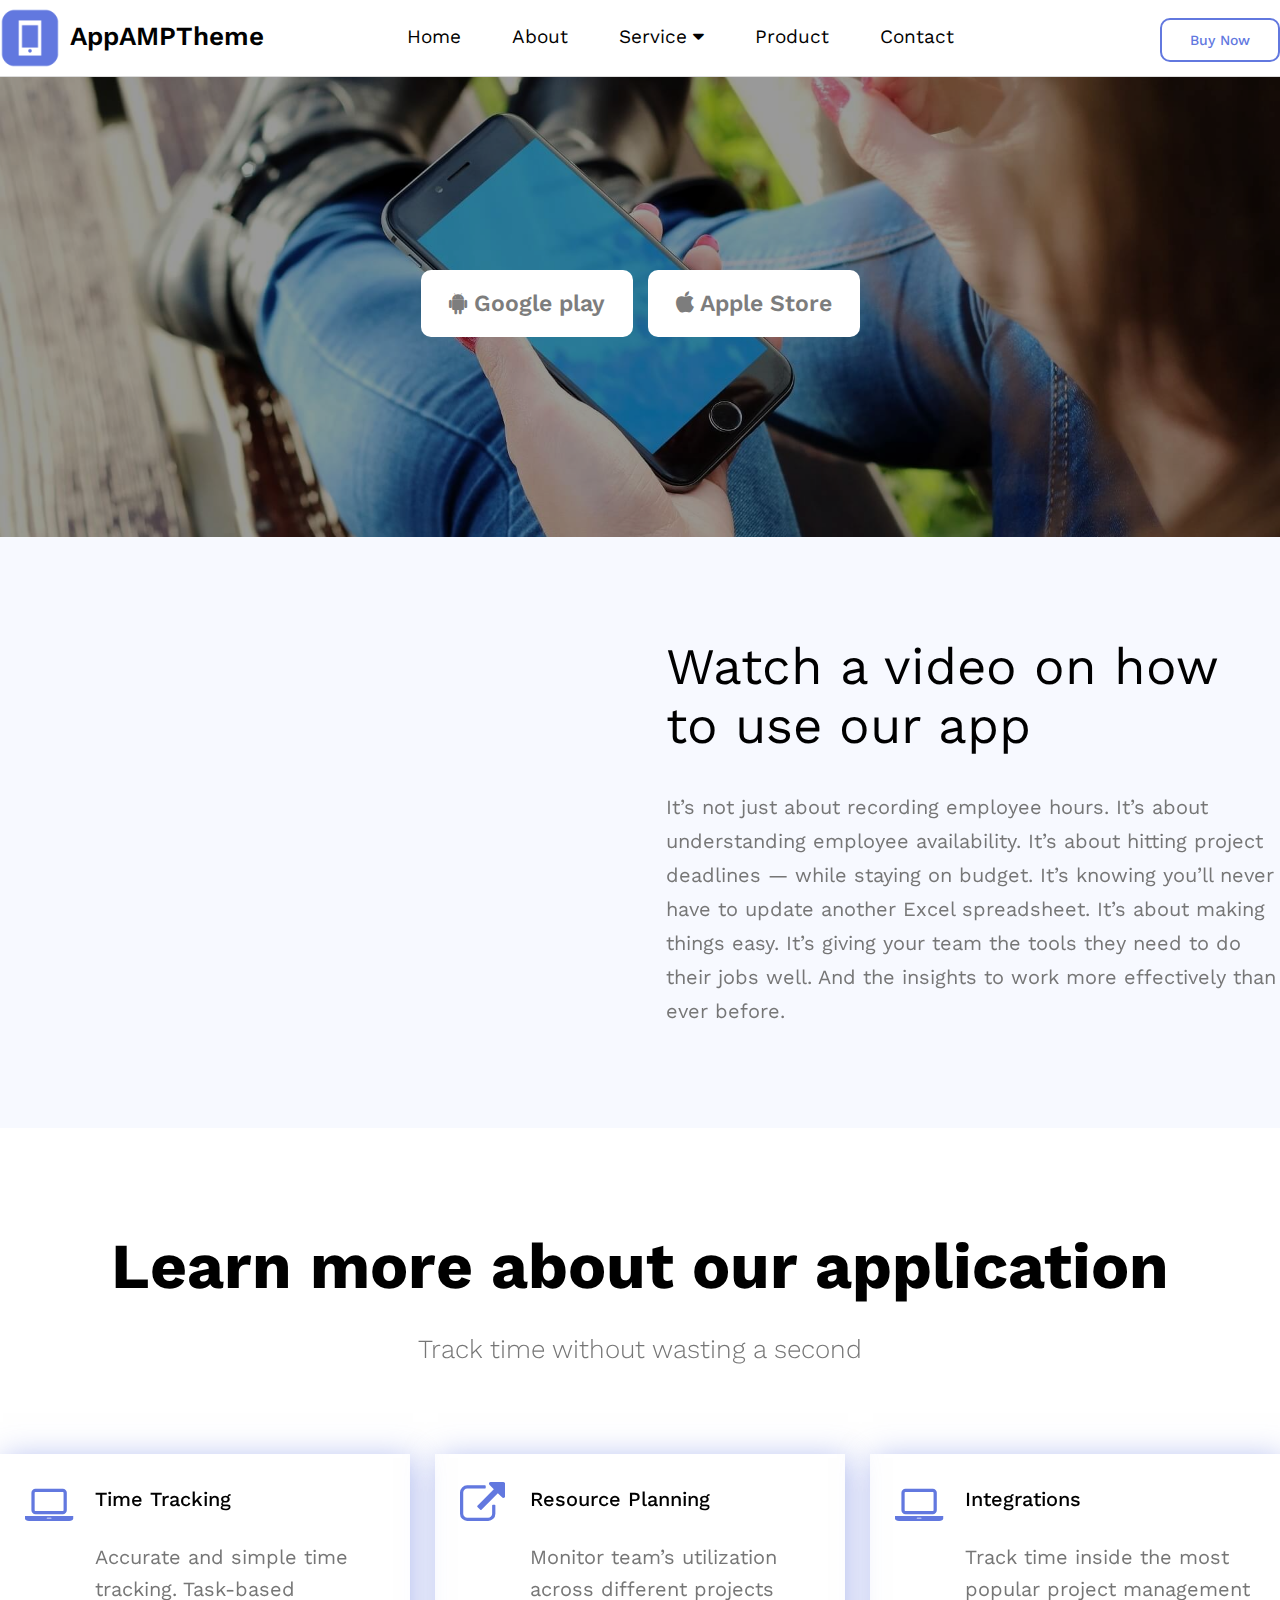
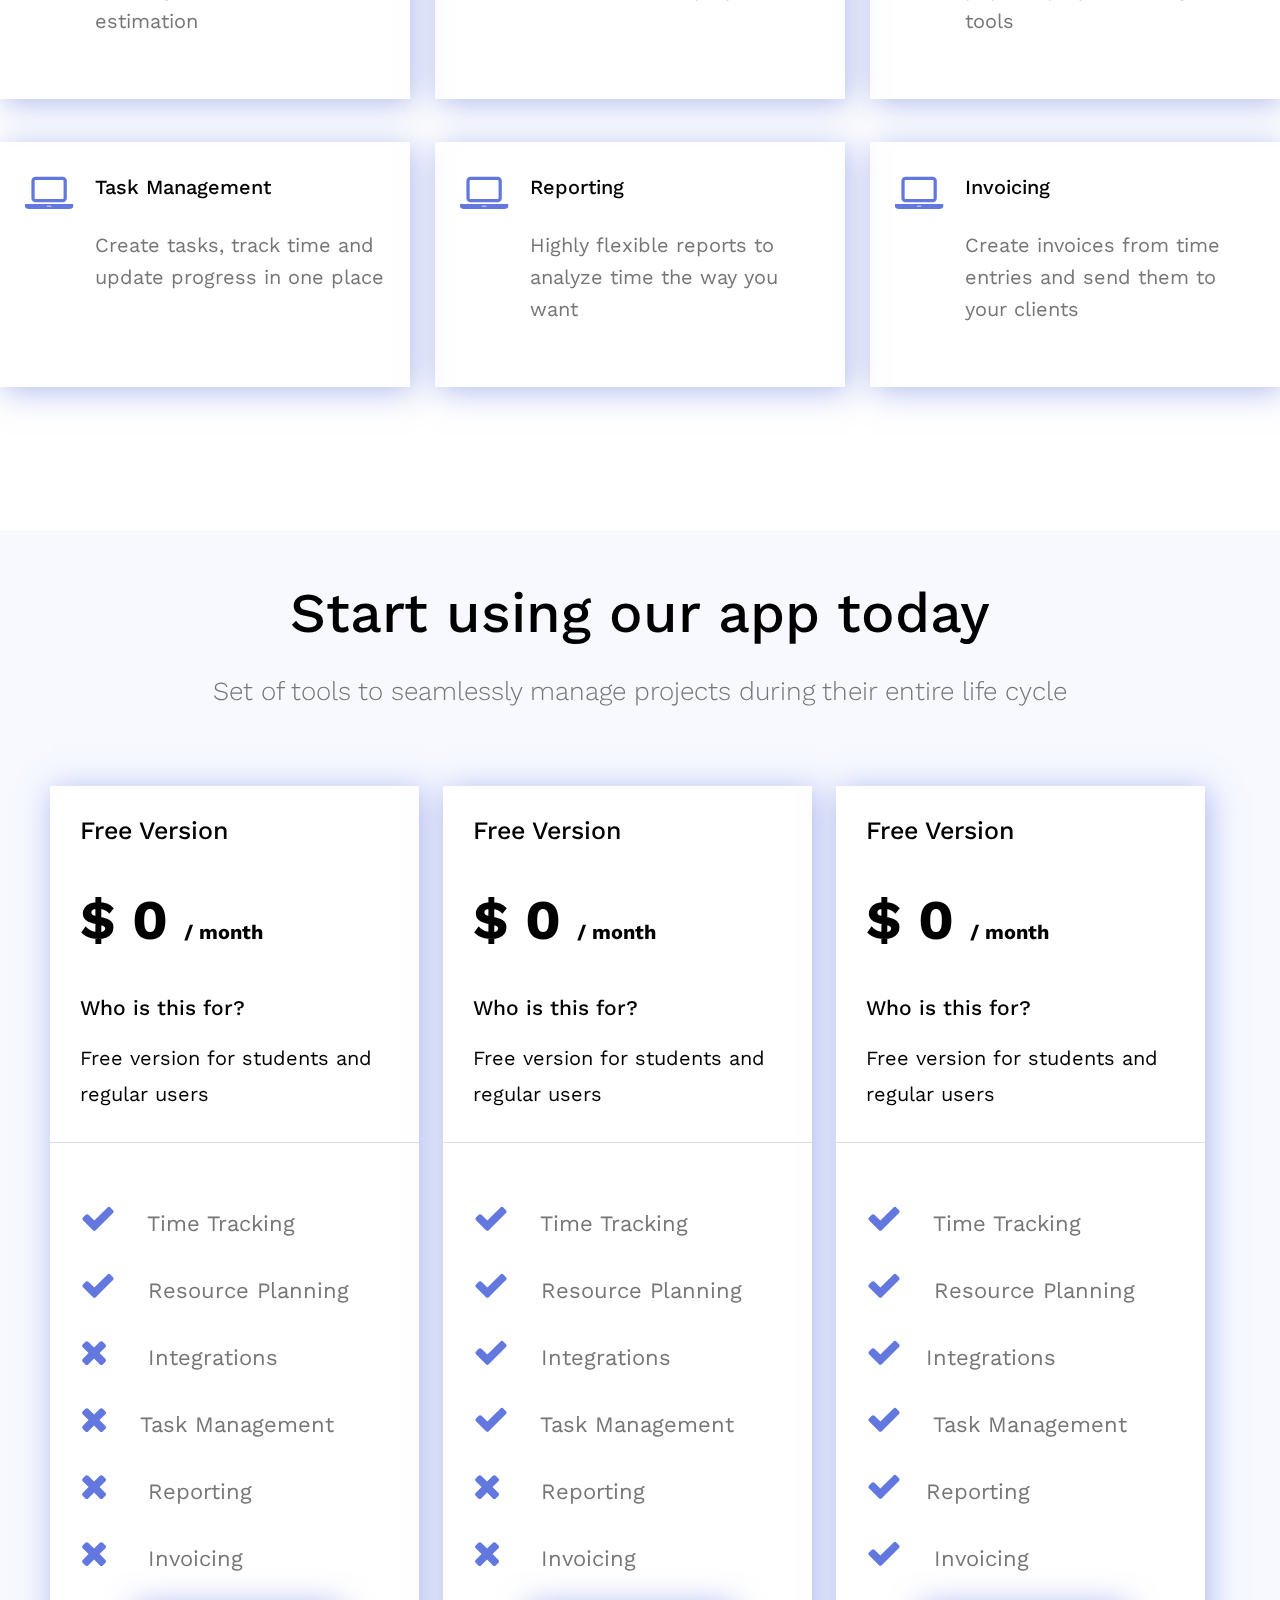
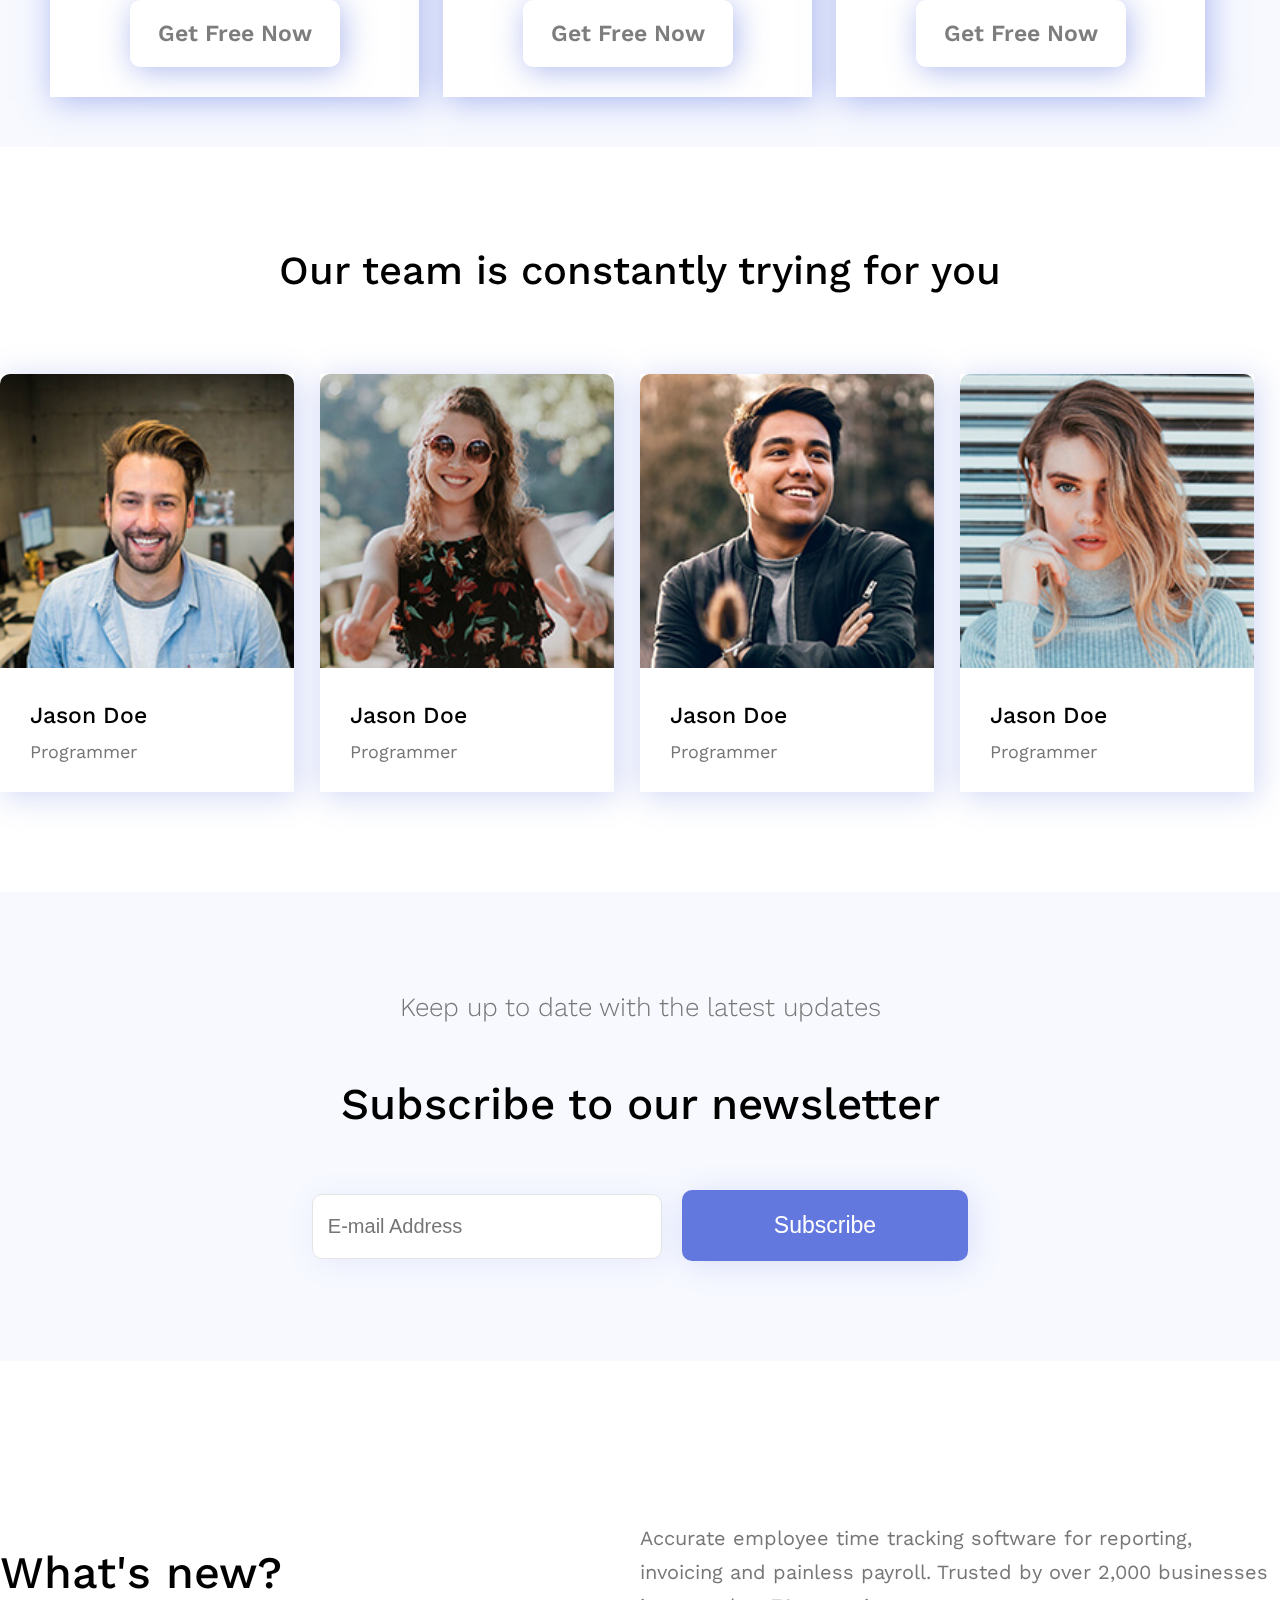
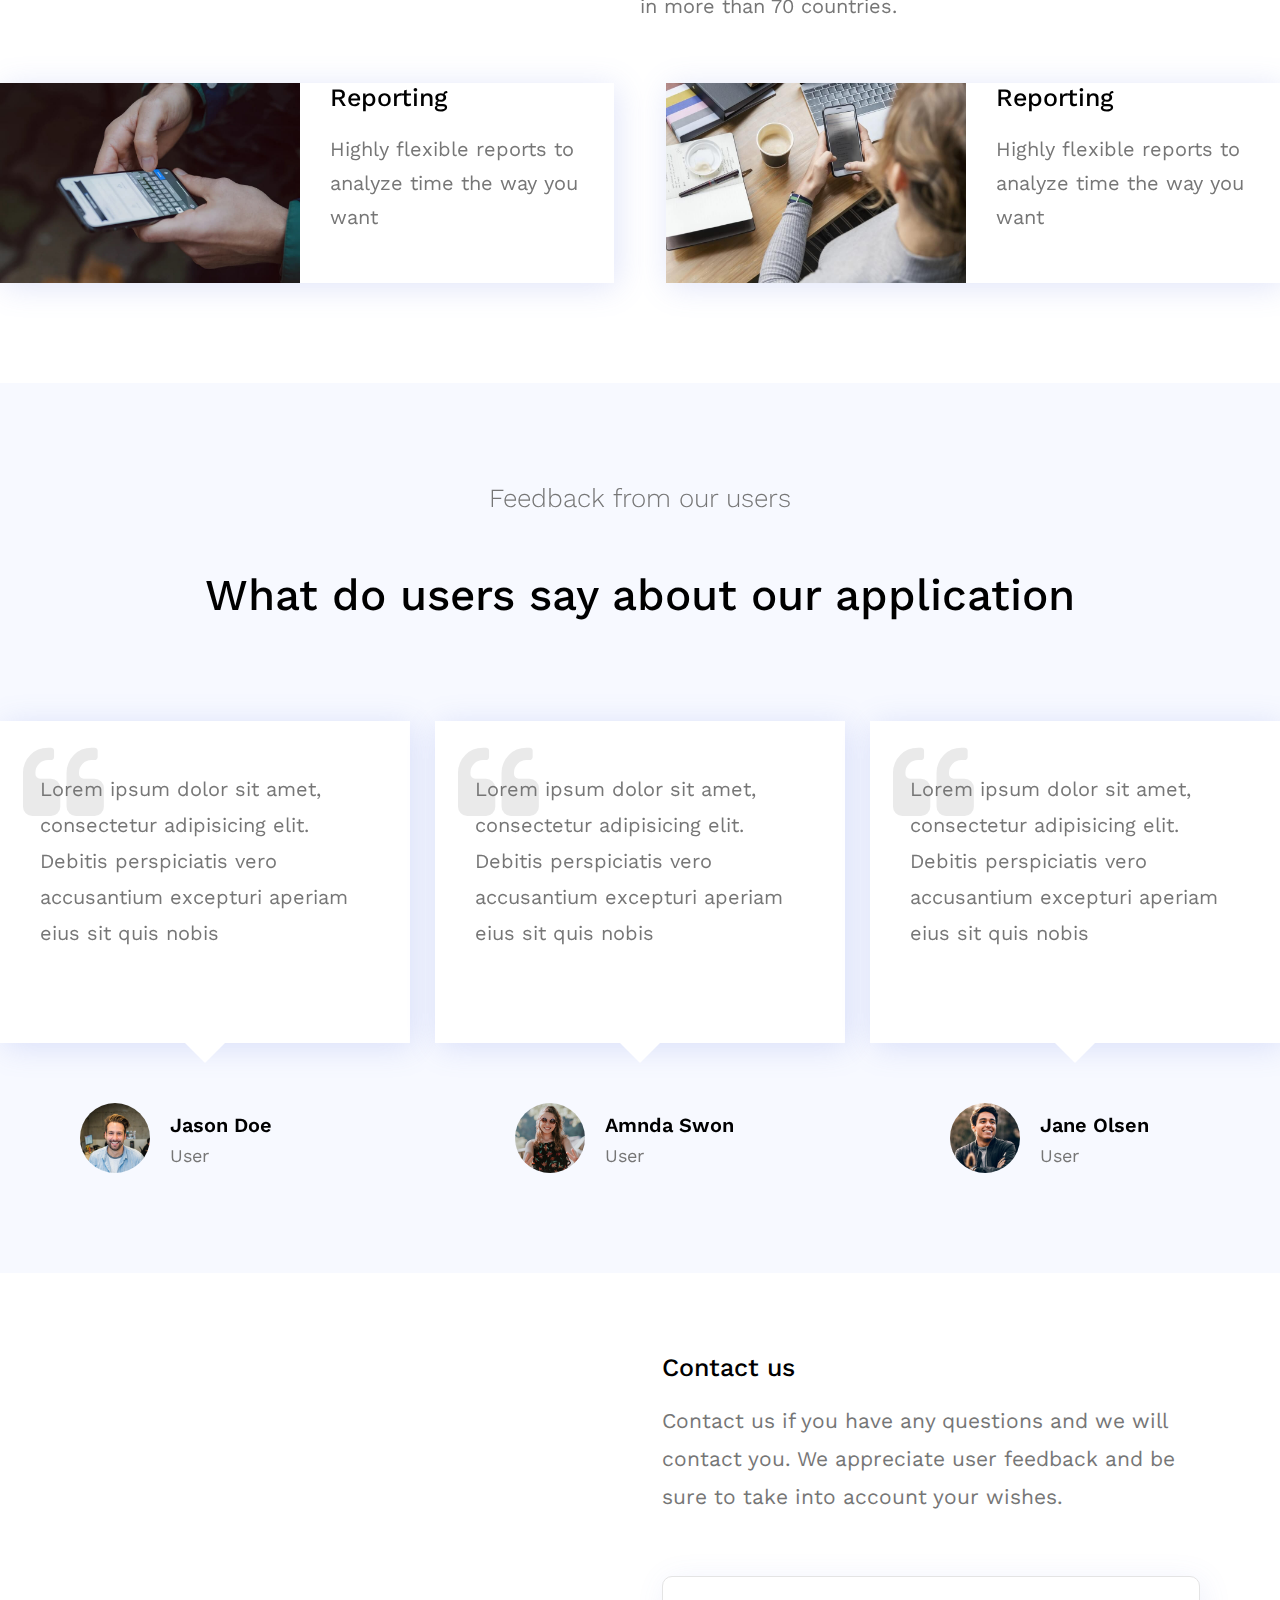
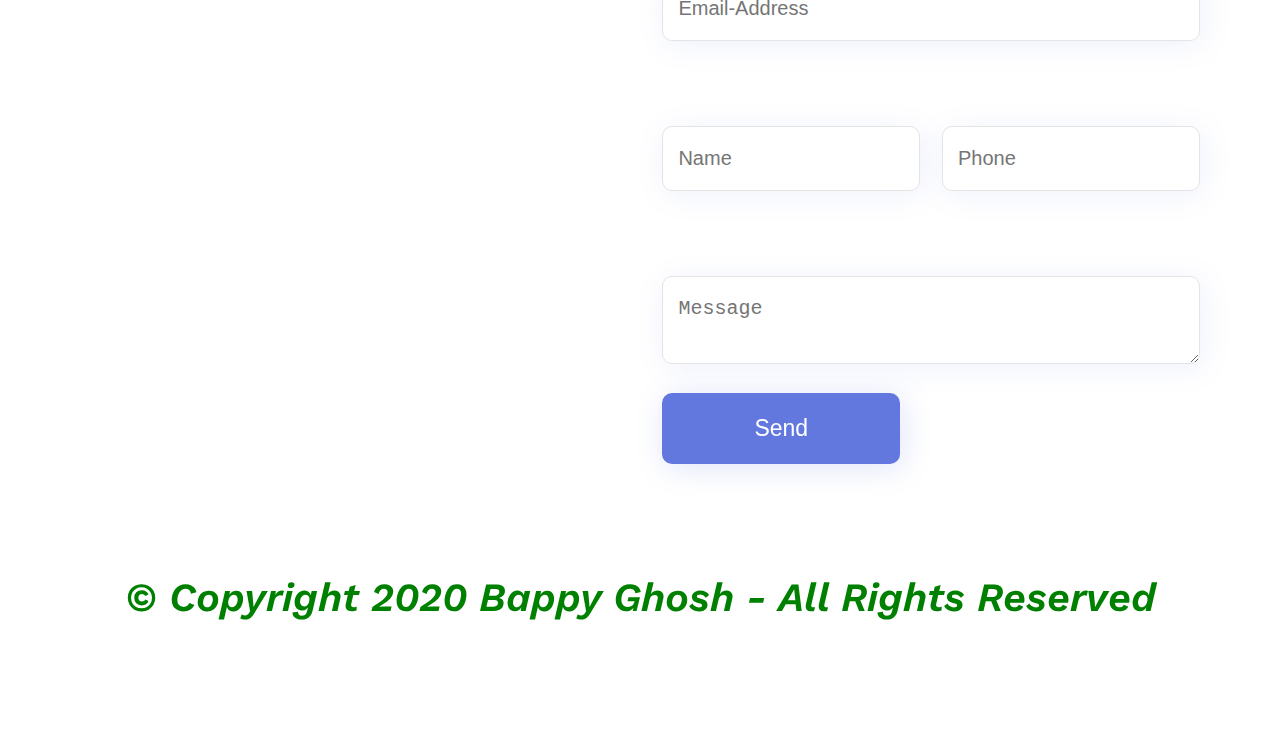
<file: index.htm>
<!DOCTYPE html>
<html lang="en">

<head>
    <meta charset="UTF-8">
    <meta name="viewport" content="width=device-width, initial-scale=1.0">
    <title>Bappy-design</title>
    <link rel="stylesheet" href="https://cdnjs.cloudflare.com/ajax/libs/font-awesome/4.7.0/css/font-awesome.css">
    <link href="https://fonts.googleapis.com/css2?family=Work+Sans:ital,wght@0,100;0,200;0,300;0,400;0,500;0,600;0,700;0,800;0,900;1,100;1,200;1,300;1,400;1,500;1,600;1,700;1,800;1,900&display=swap" rel="stylesheet">
    <link rel="stylesheet" href="./style.css">
</head>
<div class="header-sec clear">
    <div class="mid-cont">
        <div class="header-logo left">
            <a class="logo" href="#">
                <img src="img/logo.png" alt="">
                <span>AppAMPTheme</span>
            </a>
        </div>
        <div class="header-menu left">
            <div class="primary-menu">
                <ul>
                    <li><a href="#">Home</a></li>
                    <li><a href="#">About</a></li>
                    <li><a href="#">Service <i class="fa fa-caret-down" aria-hidden="true"></i>
                    </a>
                        <ul>
                            <li><a href="#">Time Planer Apps</a></li>
                            <li><a href="#">Habbib</a></li>
                            <li><a href="#">Time Planer Apps</a></li>
                            <li><a href="#">Time Planer Apps</a></li>
                            <li><a href="#">Time Planer Apps</a></li>
                            <li><a href="#">Time Planer Apps</a></li>
                            <li><a href="#">Time Planer Apps</a></li>
                        </ul>
                    </li>
                    <li><a href="#">Product</a></li>
                    <li><a href="#">Contact</a></li>
                </ul>
            </div>
        </div>
        <div class="header-button left">
            <a class="header-btn" href="#">Buy Now</a>
        </div>
    </div>
</div>
<div class="banner-section">
    <div class="mid-cont">
        <div class="banner-content text-center">
            <a class="deffult-btn" href="#"> <i class="fa fa-android" aria-hidden="true"></i> Google play </a>
            <a class="deffult-btn" href="#"> <i class="fa fa-apple" aria-hidden="true"></i> Apple Store </a>

        </div>

    </div>
</div>
<div class="banner-bottom clear">
    <div class="mid-cont">
        <div class="video-left left">
            <iframe width="606" height="341" src="https://www.youtube.com/embed/7MnP25BL-wI" frameborder="0" allow="accelerometer; autoplay; clipboard-write; encrypted-media; gyroscope; picture-in-picture" allowfullscreen></iframe>
        </div>
        <div class="video-content-right right">
            <h3>Watch a video on how to use our app</h3>
            <p>It’s not just about recording employee hours. It’s about understanding employee availability. It’s about hitting project deadlines — while staying on budget. It’s knowing you’ll never have to update another Excel spreadsheet. It’s about making
                things easy. It’s giving your team the tools they need to do their jobs well. And the insights to work more effectively than ever before.</p>
        </div>
    </div>
</div>
<div class="service-sction">
    <div class="mid-cont">
        <div class="section-title text-center">
            <h1>Learn more about our application</h1>
            <p>Track time without wasting a second</p>
        </div>
        <div class="services-item clear">
            <div class="service-box left">
                <div class="a-icon">
                    <span><i class="fa fa-laptop" aria-hidden="true"></i></span>
                </div>
                <div class="a-content">
                    <h3>Time Tracking</h3>
                    <p>Accurate and simple time tracking. Task-based estimation

                    </p>
                </div>
            </div>
            <div class="service-box left">
                <div class="a-icon">
                    <span><i class="fa fa-external-link" aria-hidden="true"></i></span>
                </div>
                <div class="a-content">
                    <h3>Resource Planning</h3>
                    <p>Monitor team’s utilization across different projects

                    </p>
                </div>
            </div>
            <div class="service-box left">
                <div class="a-icon">
                    <span><i class="fa fa-laptop" aria-hidden="true"></i></span>
                </div>
                <div class="a-content">
                    <h3>Integrations</h3>
                    <p>Track time inside the most popular project management tools

                    </p>
                </div>
            </div>
            <div class="service-box left">
                <div class="a-icon">
                    <span><i class="fa fa-laptop" aria-hidden="true"></i></span>
                </div>
                <div class="a-content">
                    <h3>
                        Task Management</h3>
                    <p>Create tasks, track time and update progress in one place
                    </p>
                </div>
            </div>
            <div class="service-box left">
                <div class="a-icon">
                    <span><i class="fa fa-laptop" aria-hidden="true"></i></span>
                </div>
                <div class="a-content">
                    <h3>Reporting</h3>
                    <p>Highly flexible reports to analyze time the way you want

                    </p>
                </div>
            </div>
            <div class="service-box left">
                <div class="a-icon">
                    <span><i class="fa fa-laptop" aria-hidden="true"></i></span>
                </div>
                <div class="a-content">
                    <h3>Invoicing</h3>
                    <p>Create invoices from time entries and send them to your clients

                    </p>
                </div>
            </div>

        </div>
    </div>
</div>
<div class="pricing-table-section">
    <div class="mid-cont">
        <div class="section-title text-center">
            <h2>Start using our app today </h2>
            <p>Set of tools to seamlessly manage projects during their entire life cycle</p>
        </div>

        <div class="pricing-tables clear">

            <div class="pricing-table-item left">
                <div class="p-heading">
                    <h4>Free Version</h4>
                    <h1> $ 0 <span>/ month</span> </h1>
                    <h5>Who is this for? </h5>
                    <p>Free version for students and regular users</p>
                </div>
                <div class="p-content">
                    <ul>
                        <li> <span><i class="fa fa-check" aria-hidden="true"></i></span> Time Tracking</li>
                        <li><span><i class="fa fa-check" aria-hidden="true"></i></span> Resource Planning</li>
                        <li><span><i class="fa fa-times" aria-hidden="true"></i></span> Integrations</li>
                        <li> <span><i class="fa fa-times" aria-hidden="true"></i></span>Task Management</li>
                        <li><span><i class="fa fa-times" aria-hidden="true"></i></span> Reporting</li>
                        <li><span><i class="fa fa-times" aria-hidden="true"></i></span> Invoicing</li>
                    </ul>
                    <div class="p-button text-center">
                        <a href="#" class="deffult-btn ">Get Free Now</a>
                    </div>
                </div>
            </div>
            <div class="pricing-table-item left">
                <div class="p-heading">
                    <h4>Free Version</h4>
                    <h1> $ 0 <span>/ month</span> </h1>
                    <h5>Who is this for? </h5>
                    <p>Free version for students and regular users</p>
                </div>
                <div class="p-content">
                    <ul>
                        <li><span><i class="fa fa-check" aria-hidden="true"></i></span> Time Tracking</li>
                        <li><span><i class="fa fa-check" aria-hidden="true"></i></span> Resource Planning</li>
                        <li><span><i class="fa fa-check" aria-hidden="true"></i></span> Integrations</li>
                        <li><span><i class="fa fa-check" aria-hidden="true"></i></span> Task Management</li>
                        <li> <span><i class="fa fa-times" aria-hidden="true"></i></span> Reporting</li>
                        <li><span><i class="fa fa-times" aria-hidden="true"></i></span> Invoicing</li>
                    </ul>
                    <div class="p-button text-center">
                        <a href="#" class="deffult-btn">Get Free Now</a>
                    </div>
                </div>
            </div>
            <div class="pricing-table-item left">
                <div class="p-heading">
                    <h4>Free Version</h4>
                    <h1> $ 0 <span>/ month</span> </h1>
                    <h5>Who is this for? </h5>
                    <p>Free version for students and regular users</p>
                </div>
                <div class="p-content">
                    <ul>
                        <li> <span><i class="fa fa-check" aria-hidden="true"></i></span> Time Tracking</li>
                        <li><span><i class="fa fa-check" aria-hidden="true"></i></span> Resource Planning</li>
                        <li> <span><i class="fa fa-check" aria-hidden="true"></i></span>Integrations</li>
                        <li><span><i class="fa fa-check" aria-hidden="true"></i></span> Task Management</li>
                        <li><span><i class="fa fa-check" aria-hidden="true"></i></span>Reporting</li>
                        <li><span><i class="fa fa-check" aria-hidden="true"></i></span> Invoicing</li>
                    </ul>
                    <div class="p-button text-center">
                        <a href="#" class="deffult-btn">Get Free Now</a>
                    </div>
                </div>
            </div>

        </div>
    </div>
</div>

<div class="teamlist-sec">
    <div class="mid-cont ">
        <div class="section-title text-center">
            <h2>Our team is constantly trying for you</h2>
        </div>
        <div class="team-member clear">
            <div class="member left">
                <img src="./img/face1.jpg" alt="">
                <div class="member-bio">
                    <h4>Jason Doe</h4>
                    <p>Programmer</p>
                </div>
            </div>
            <div class="member left">
                <img src="./img/face2.jpg" alt="">
                <div class="member-bio">
                    <h4>Jason Doe</h4>
                    <p>Programmer</p>
                </div>
            </div>
            <div class="member left">
                <img src="./img/face3.jpg" alt="">
                <div class="member-bio">
                    <h4>Jason Doe</h4>
                    <p>Programmer</p>
                </div>
            </div>
            <div class="member left">
                <img src="./img/face4.jpg" alt="">
                <div class="member-bio">
                    <h4>Jason Doe</h4>
                    <p>Programmer</p>
                </div>
            </div>
        </div>

    </div>
</div>
<div class="newsletter-sec pbg">
    <div class="mid-cont">
        <div class="section-title newsletter-title text-center">
            <p>Keep up to date with the latest updates</p>
            <h2>Subscribe to our newsletter</h2>
            <div class="newsletter-from">
                <form action="#">
                    <input type="text" class="deffult-input" placeholder="E-mail Address">
                    <button class="submit-btn" type="submit">Subscribe</button>
                </form>
            </div>

        </div>
    </div>
</div>

<div class="blog-sec">
    <div class="mid-cont">
        <div class="blog-title clear">
            <div class="b-heading left">
                <h2>What's new?</h2>
            </div>
            <div class="bt-content right ">
                <p>Accurate employee time tracking software for reporting, invoicing and painless payroll. Trusted by over 2,000 businesses in more than 70 countries. </p>
            </div>
        </div>
        <div class="blog-items clear">
            <div class="blog-post-item left">
                <img src="img/02.jpg" alt="">
                <div class="blog-post-content">
                    <h3>Reporting</h3>
                    <p>Highly flexible reports to analyze time the way you want</p>
                </div>

            </div>
            <div class="blog-post-item right">
                <img src="img/03.jpg" alt="">
                <div class="blog-post-content">
                    <h3>Reporting</h3>
                    <p>Highly flexible reports to analyze time the way you want</p>
                </div>

            </div>
        </div>

    </div>
</div>

<div class="feedback-sec pbg">
    <div class="mid-cont">
        <div class="section-title newsletter-title text-center">
            <p>Feedback from our users</p>
            <h2>What do users say about our application</h2>
        </div>
        <div class="feedback-items clear">
            <div class="f-items left">
                <div class="f-content">
                    <p>Lorem ipsum dolor sit amet, consectetur adipisicing elit. Debitis perspiciatis vero accusantium excepturi aperiam eius sit quis nobis</p>
                </div>
                <div class="f-user-img">
                    <img src="./img/face1.jpg" alt="">
                    <div class="f-user-bio">
                        <h4>Jason Doe</h4>
                        <span>User</span>
                    </div>
                </div>
            </div>
            <div class="f-items left">
                <div class="f-content">
                    <p>Lorem ipsum dolor sit amet, consectetur adipisicing elit. Debitis perspiciatis vero accusantium excepturi aperiam eius sit quis nobis</p>
                </div>
                <div class="f-user-img clear">
                    <img src="./img/face2.jpg" alt="">
                    <div class="f-user-bio">
                        <h4>Amnda Swon</h4>
                        <span>User</span>
                    </div>
                </div>
            </div>
            <div class="f-items left clear">
                <div class="f-content">
                    <p>Lorem ipsum dolor sit amet, consectetur adipisicing elit. Debitis perspiciatis vero accusantium excepturi aperiam eius sit quis nobis</p>
                </div>
                <div class="f-user-img clear">
                    <img src="./img/face3.jpg" alt="">
                    <div class="f-user-bio">
                        <h4>Jane Olsen</h4>
                        <span>User</span>
                    </div>
                </div>
            </div>

        </div>
    </div>
</div>

<div class="contact-sec">
    <div class="mid-cont">
        <div class="contact-row clear">
            <div class="contact-left-map left">
                <iframe src="https://www.google.com/maps/embed?pb=!1m18!1m12!1m3!1d1857709.8452015882!2d89.07213670630074!3d24.577475560523258!2m3!1f0!2f0!3f0!3m2!1i1024!2i768!4f13.1!3m3!1m2!1s0x39fb7869df57f07b%3A0x4ce606e1136fddfd!2sNaogaon%20District!5e0!3m2!1sen!2sbd!4v1609579808402!5m2!1sen!2sbd"
                    width="100%" height="600" frameborder="0" style="border:0;" allowfullscreen="" aria-hidden="false" tabindex="0"></iframe>
            </div>
            <div class="contact-right-form right">
                <h2>
                    Contact us
                </h2>
                <p>Contact us if you have any questions and we will contact you. We appreciate user feedback and be sure to take into account your wishes.</p>
                <div class="contact-form clear">
                    <form action="#">
                        <input type="email" placeholder="Email-Address" class="deffult-input w100">
                        <input type="text" placeholder="Name" class="deffult-input w50 left">
                        <input type="text" placeholder="Phone" class="deffult-input w50 right">
                        <textarea class="deffult-input w100" placeholder="Message"></textarea>
                        <button type="submit" class="submit-btn">
                          Send
                      </button>

                    </form>
                </div>
            </div>
        </div>
        <div class="footer text-center">
            <p>© Copyright 2020 Bappy Ghosh - All Rights Reserved</p>
        </div>
    </div>
</div>


<body>

</body>

</html>
</file>
<file: style.css>
* {
        margin: 0;
        padding: 0;
    }
    
    .text-left {
        text-align: left;
    }
    
    .text-center {
        text-align: center;
    }
    
    .text-right {
        text-align: right;
    }
    
    .clear::after {
        content: "";
        clear: both;
        display: block;
    }
    
    .left {
        float: left;
    }
    
    .right {
        float: right;
    }
    
    img {
        max-width: 100%;
    }
    
    a {
        text-decoration: none;
    }
    
    .mid-cont {
        max-width: 1300px;
        margin: auto;
    }
    
    .pbg {
        background-color: #f7f9ff;
    }
    /*start css*/
    
    body,
    h1,
    h2,
    h3.h4,
    h5,
    h6,
    p,
    a,
    span {
        font-family: 'Work Sans', sans-serif;
    }
    
    .header-sec {
        background: #fff;
        border-bottom: 1px solid #ddd;
        padding: 8px 0;
        position: fixed;
        top: 0;
        left: 0;
        z-index: 99;
        width: 100%;
    }
    
    .header-sec a {
        color: #010101;
    }
    
    .header-logo {
        width: 30%;
    }
    
    .logo img {
        height: 60px;
        float: left;
        margin-right: 10px;
    }
    
    .logo span {
        display: inline-block;
        margin-top: 13px;
        font-size: 26px;
        font-weight: 600;
    }
    
    .header-menu {
        width: 56%;
    }
    
    .header-button {
        width: 14%;
        text-align: right;
    }
    
    .header-btn {
        border: 2px solid #6278df;
        display: inline-block;
        padding: 12px 28px;
        margin-top: 10px;
        border-radius: 10px;
        color: #6278df !important;
        font-size: 14px;
        font-weight: 500;
    }
    
    .header-btn:hover {}
    
    .primary-menu {}
    
    .primary-menu ul {}
    
    .primary-menu ul li {
        display: inline-block;
    }
    
    .primary-menu ul li a {
        display: block;
        padding: 0 23px;
        font-size: 19px;
        line-height: 57px;
    }
    
    .primary-menu ul li a :hover {}
    /*drop down*/
    
    .primary-menu ul li {
        position: relative;
    }
    
    .primary-menu ul li ul {
        position: absolute;
        left: 0;
        top: 100%;
        width: 300px;
        background: #fff;
        opacity: 0;
        visibility: hidden;
        transition: .4s;
        transform: scaleY(0);
        transform-origin: top center;
    }
    
    .primary-menu ul li:hover ul {
        opacity: 1;
        visibility: visible;
        transform: scaleY(1);
    }
    
    .primary-menu ul li ul {
        display: block;
    }
    /*banner*/
    
    .banner-section {
        background: url(img/mbr-4.jpg) no-repeat center center;
        background-size: cover;
        padding: 200px 0;
        color: #fff;
        position: relative;
        z-index: 9;
        margin-top: 70px;
    }
    
    .banner-section::after {
        content: "";
        position: absolute;
        left: 0;
        top: 0;
        height: 100%;
        width: 100%;
        background: rgba(0, 0, 0, .4);
        z-index: -1;
    }
    
    .banner-content {}
    
    .banner-content h3 {
        font-size: 26px;
        font-weight: 400;
    }
    
    .banner-content h2 {
        font-size: 60px;
        margin: 30px 0;
    }
    
    .deffult-btn {
        color: #7d7d7d;
        padding: 20px 28px;
        background: #fff;
        display: inline-block;
        font-size: 23px;
        font-weight: 600;
        margin-left: 5px;
        margin-right: 5px;
        border-radius: 10px;
        transition: .4;
        box-sizing: border-box;
    }
    
    .deffult-btn:hover {
        background: #6278df;
        color: #fff;
    }
    /* banner section*/
    
    .banner-bottom {
        background: #f7f9ff;
        padding: 100px 0;
    }
    
    .video-left {
        width: 48%;
    }
    
    .video-content-right {
        width: 48%;
    }
    
    .video-content-right h3 {
        font-size: 51px;
        font-weight: 400;
        margin-bottom: 35px;
    }
    
    .video-content-right p {
        font-size: 20px;
        color: #767676;
        line-height: 1.7em;
    }
    /* service section*/
    
    .service-sction {
        background: #ffff;
        padding: 100px 0;
    }
    
    .section-title h1 {
        font-size: 64px;
        margin-bottom: 30px;
    }
    
    .section-title p {
        font-size: 26px;
        color: #767676;
        font-weight: 300;
    }
    /*service item*/
    
    .services-item {
        margin-top: 90px;
    }
    
    .service-box {
        width: 32%;
        box-shadow: 4px 4px 20px rgb(0, 0, 0, .1);
        margin-right: 2%;
        margin-bottom: 43px;
        padding: 25px;
        box-sizing: border-box;
        box-shadow: 3px 4px 30px 0 rgb(98, 120, 223, .5);
    }
    
    .service-box:nth-child(3n+3) {
        margin-right: 0;
    }
    
    .a-icon {
        width: 60px;
        float: left;
        min-height: 195px;
        color: #6278df;
        font-size: 45px;
        margin-right: 10px;
    }
    
    .a-content {
        margin-top: 8px;
    }
    
    .a-content h3 {
        font-size: 20px;
        font-weight: 500;
        margin-bottom: 30px
    }
    
    .a-content p {
        color: #767676;
        font-size: 20px;
        line-height: 1.6em;
    }
    /*pricing table*/
    
    .pricing-table-section {
        background: #f7f9ff;
        padding: 50px;
    }
    
    .pricing-tables.clear {
        margin-top: 80px;
    }
    
    .section-title h2 {
        font-size: 56px;
        font-weight: 500;
        margin-bottom: 30px;
    }
    
    .section-title p {
        font-size: 26px;
        color: #767676;
        font-weight: 300;
    }
    
    .pricing-table-item {
        width: 31.3%;
        margin-right: 2%;
        background: #fff;
        box-shadow: 3px 4px 30px 0 rgb(98, 120, 223, .5);
    }
    
    .pricing-table-item :nth-child(3) {
        margin-right: 0;
    }
    
    .p-heading {
        padding: 30px;
        border-bottom: 1px solid #ddd;
    }
    
    .p-heading h4 {
        font-size: 25px;
        font-weight: 500;
    }
    
    .p-heading h1 {
        margin: 42px 0;
        font-size: 56px;
    }
    
    .p-heading h1 span {
        font-size: 20px;
    }
    
    .p-heading h5 {
        font-size: 21px;
        font-weight: 500;
        margin-bottom: 20px;
    }
    
    .p-heading p {
        font-size: 20px;
        line-height: 1.8em;
    }
    
    .p-content {
        padding: 30px;
    }
    
    .p-content ul {
        list-style: none;
    }
    
    .p-content ul li {
        margin: 25px 0;
        color: #767676;
        font-size: 22px;
    }
    
    .p-content ul li span {
        color: #6278df;
        display: inline-block;
        font-size: 36px;
        width: 60px;
    }
    
    .p-button .deffult-btn {
        box-shadow: 3px 4px 30px 0 rgb(98, 120, 223, .5);
    }
    
    .pricing-table-item:hover .p-heading {
        background: #6278df;
        color: #fff;
    }
    
    .pricing-table-item:hover .p-button .deffult-btn {
        background-color: #6278df;
        color: #fff;
    }
    
    .teamlist-sec {
        padding: 100px 0;
    }
    
    .teamlist-sec .section-title h2 {
        font-size: 40px;
    }
    
    .team-member {
        margin-top: 80px;
    }
    
    .member {
        width: 23%;
        margin-right: 2%;
        background: #fff;
        box-shadow: 3px 4px 30px 0 rgb(98, 120, 223, .3);
    }
    
    .member img {
        width: 100%;
        border-radius: 10px 10px 0 0;
        -webkit-border-radius: 10px 10px 0 0;
        -moz-border-radius: 10px 10px 0 0;
        -ms-border-radius: 10px 10px 0 0;
        -o-border-radius: 10px 10px 0 0;
    }
    
    .member-bio {
        padding: 30px;
    }
    
    .member-bio h4 {
        font-size: 23px;
        margin-bottom: 12px;
        font-weight: 500;
    }
    
    .member-bio p {
        font-size: 18px;
        color: #767676;
    }
    /*newsletter-sec*/
    
    .newsletter-sec {
        padding: 100px 0;
    }
    
    .section-title.newsletter-title h1 {}
    
    .newsletter-from {
        margin-top: 60px;
    }
    
    .deffult-input {
        width: 350px;
        padding: 20px 15px;
        font-size: 20px;
        border: 1px solid #e4e4e4;
        border-radius: 10px;
        box-shadow: 3px 4px 30px 0 rgba(98, 120, 223, .1);
        transition: .4s;
        box-sizing: border-box;
        -webkit-border-radius: ;
        -moz-border-radius: ;
        -ms-border-radius: ;
        -o-border-radius: ;
    }
    
    .deffult-input:focus {
        box-shadow: 3px 4px 30px 0 rgba(98, 120, 223, .5);
        border: 1px solid #6278df;
    }
    
    .submit-btn {
        background: #6278df;
        font-size: 23px;
        color: #fff;
        border: none;
        padding: 20px 90px;
        font-weight: 500;
        border-radius: 10px;
        cursor: pointer;
        display: inline-block;
        margin-left: 15px;
        box-shadow: 3px 4px 30px 0 rgba(98, 120, 223, .2);
        border: 2px solid transparent;
        transition: .4s;
        -webkit-transition: ;
        -moz-transition: ;
        -ms-transition: ;
        -o-transition: ;
    }
    
    .section-title.newsletter-title h2 {
        margin-top: 56px;
        font-size: 44px;
    }
    
    .submit-btn:hover {
        box-shadow: 3px 4px 30px 0 rgba(98, 120, 223, .4);
        background: #fff;
        color: #6278df;
        border: 2px solid #6278df;
    }
    /*blog*/
    
    .blog-sec {
        padding: 100px 0;
    }
    
    .blog-title {
        padding: 60px 0;
    }
    
    .blog-items {}
    
    .b-heading {
        width: 50%;
    }
    
    .bt-content {
        width: 50%;
    }
    
    .blog-post-item {
        width: 48%;
        background: #fff;
        box-shadow: 3px 4px 30px 0 rgba(98, 120, 223, .2);
    }
    
    .blog-post-item img {
        float: left;
        width: 300px;
        margin-right: 30px;
    }
    
    .b-heading h2 {
        font-size: 45px;
        font-weight: 500;
        margin-top: 25px;
    }
    
    .bt-content p {
        color: #767676;
        font-weight: 400;
        font-size: 20px;
        line-height: 1.7em;
    }
    
    .blog-post-content h3 {
        font-size: 25px;
        margin-bottom: 20px;
        font-weight: 500;
    }
    
    .blog-post-content p {
        color: #767676;
        font-size: 20px;
        line-height: 1.7em;
    }
    /*feedback*/
    
    .feedback-sec {
        padding: 100px 0;
    }
    
    .feedback-items {
        margin-top: 100px;
    }
    
    .f-items {
        width: 32%;
        margin-right: 2%;
    }
    
    .f-content {
        background: #fff;
        box-shadow: 3px 4px 30px 0 rgba(98, 120, 223, .2);
        padding: 50px 40px;
        box-sizing: border-box;
        margin-bottom: 60px;
        position: relative;
    }
    
    .f-content::after {
        content: "";
        position: absolute;
        bottom: -20px;
        left: 0;
        right: 0;
        margin: auto;
        width: 0;
        height: 0;
        border-style: solid;
        border-width: 20px 20px 0 20px;
        border-color: #ffffff transparent transparent transparent;
    }
    
    .f-content p {
        color: #767676;
        font-size: 20px;
        line-height: 1.8em;
        position: relative;
        margin-bottom: 42px;
    }
    
    .f-user-img img {
        border-radius: 50%;
        -webkit-border-radius: 50%;
        -moz-border-radius: 50%;
        -ms-border-radius: 50%;
        -o-border-radius: 50%;
        width: 70px;
        float: left;
        margin-right: 20px;
    }
    
    .f-user-img {
        width: 250px;
        margin: auto;
    }
    
    .f-user-bio {
        position: relative;
        top: 10px;
    }
    
    .f-user-bio h4 {
        font-size: 20px;
        font-weight: 600;
        margin-bottom: 8px;
    }
    
    .f-user-bio span {
        color: #767676;
        display: inline-block;
        font-size: 18px;
    }
    
    .f-items:last-child {
        margin-right: 0;
    }
    
    .f-content p::before {
        content: "\f10d";
        font-family: FontAwesome;
        font-size: 87px;
        position: absolute;
        opacity: .15;
        left: -17px;
        left: -17px;
        top: -4px;
    }
    /*contact sec*/
    
    .contact-sec {
        padding: 80px;
    }
    
    .contact-row {}
    
    .contact-left-map {
        width: 48%;
    }
    
    .contact-right-form {
        width: 48%;
    }
    
    .contact-form .w100 {
        width: 100%;
    }
    
    .contact-form .w50 {
        width: 48%;
    }
    
    .footer p {
        padding: 30px 0;
        margin-top: 80px;
        color: green;
        font-size: 40px;
        font-style: oblique;
        font-weight: 600;
        text-decoration: aquamarine;
    }
    
    .contact-form .deffult-input {
        margin-bottom: 25px;
    }
    
    .contact-form .deffult-input {
        margin-top: 60px;
    }
    
    .contact-form .submit-btn {
        margin-left: 0;
    }
    
    .contact-form textarea {
        height: 200;
    }
    
    .contact-right-form h2 {
        font-size: 25px;
        font-weight: 500;
        margin-bottom: 20px;
    }
    
    .contact-right-form p {
        font-size: 21px;
        color: #767676;
        line-height: 1.8em;
    }
</file>
